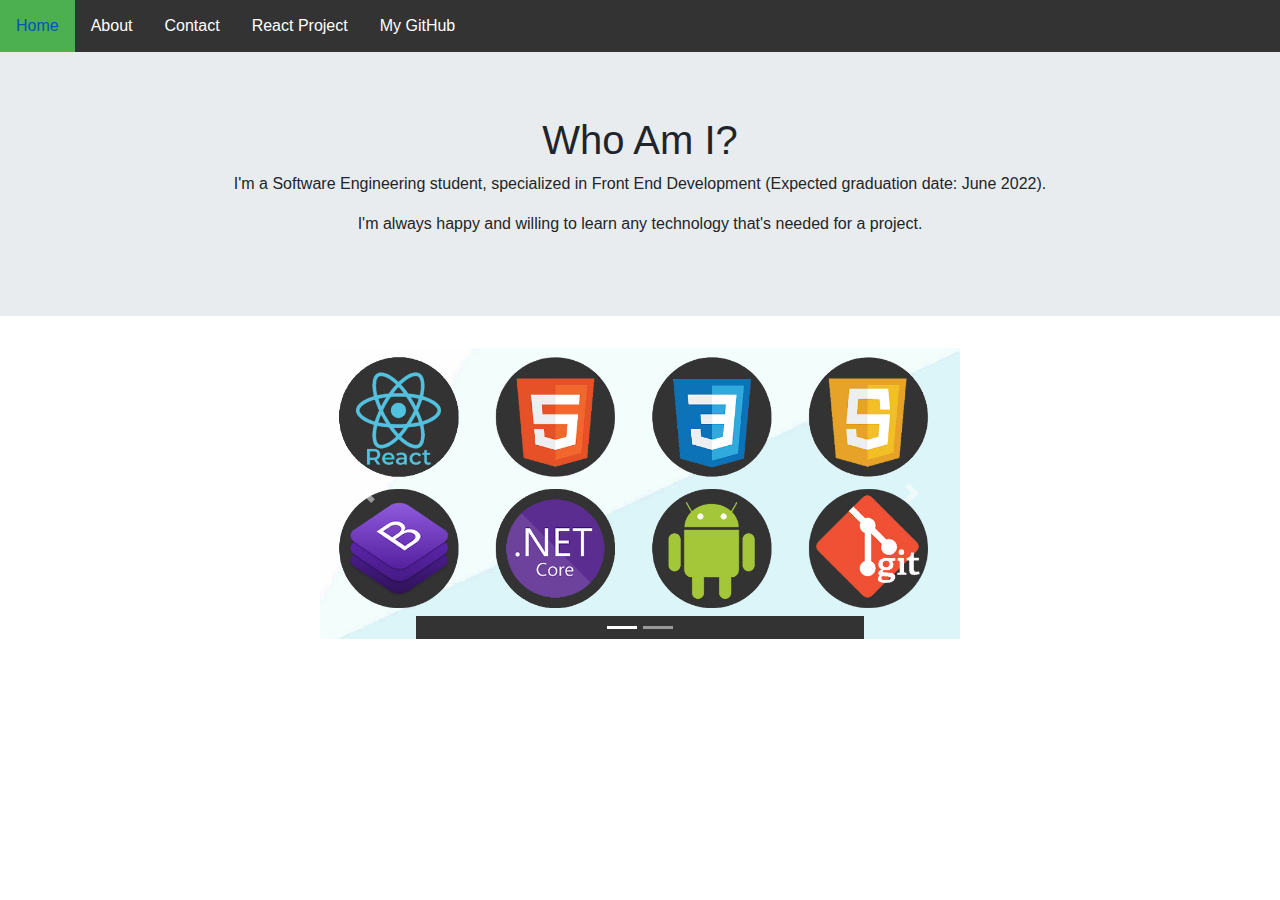
<file: index.html>
<!DOCTYPE html>
<html lang="en">
  <head>
    <title>Mike</title>
    <meta charset="utf-8" />
    <meta name="viewport" content="width=device-width, initial-scale=1" />
    <link
      rel="stylesheet"
      href="https://maxcdn.bootstrapcdn.com/bootstrap/4.5.2/css/bootstrap.min.css"
    />
    <script src="https://ajax.googleapis.com/ajax/libs/jquery/3.5.1/jquery.min.js"></script>
    <script src="https://cdnjs.cloudflare.com/ajax/libs/popper.js/1.16.0/umd/popper.min.js"></script>
    <script src="https://maxcdn.bootstrapcdn.com/bootstrap/4.5.2/js/bootstrap.min.js"></script>

    <link rel="stylesheet" href="stylesNew.css" />
    <link rel="stylesheet" type="text/css" href="cardbs.css" />
  </head>
  <body>
    <ul>
      <li><a class="active" href="index.html">Home</a></li>
      <li><a href="about.html">About</a></li>
      <li><a href="contact.html">Contact</a></li>
	  <li><a href="https://mikenotu.github.io/chess-champions/">React Project</a></li>
      <li><a href="https://github.com/MikeNotu">My GitHub</a></li>
    </ul>

    <div class="jumbotron jumbotron-fluid">
      <div class="container">
        <h1>Who Am I?</h1>
        <p>
          I'm a Software Engineering student, specialized in Front End Development (Expected graduation date: June 2022).
        </p>
        <p>
          I'm always happy and willing to learn any technology that's needed for
          a project.
        </p>
      </div>
    </div>

    <!-- ---------------------------------------------------- -->

    <div id="demo" class="carousel slide" data-ride="carousel">
      <!-- Indicators -->
      <ul class="carousel-indicators">
        <li data-target="#demo" data-slide-to="0" class="active"></li>
        <li data-target="#demo" data-slide-to="1"></li>
        <!-- <li data-target="#demo" data-slide-to="2"></li> -->
      </ul>

      <!-- The slideshow -->
      <div class="carousel-inner">
        <div class="carousel-item active">
          <a href="about.html"
            ><img src="1.jpg" alt="Chicago" width="1100" height="500"
          /></a>        </div>
        <div class="carousel-item">
          <a href="https://github.com/MikeNotu"
            ><img src="2.jpg" alt="Chicago" width="1100" height="500"
          /></a>
        </div>
        <!-- <div class="carousel-item">
          <img src="ny.jpg" alt="New York" width="1100" height="500" />
        </div> -->
      </div>

      <!-- Left and right controls -->
      <a class="carousel-control-prev" href="#demo" data-slide="prev">
        <span class="carousel-control-prev-icon"></span>
      </a>
      <a class="carousel-control-next" href="#demo" data-slide="next">
        <span class="carousel-control-next-icon"></span>
      </a>
    </div>

    <br />
  </body>
</html>
</file>
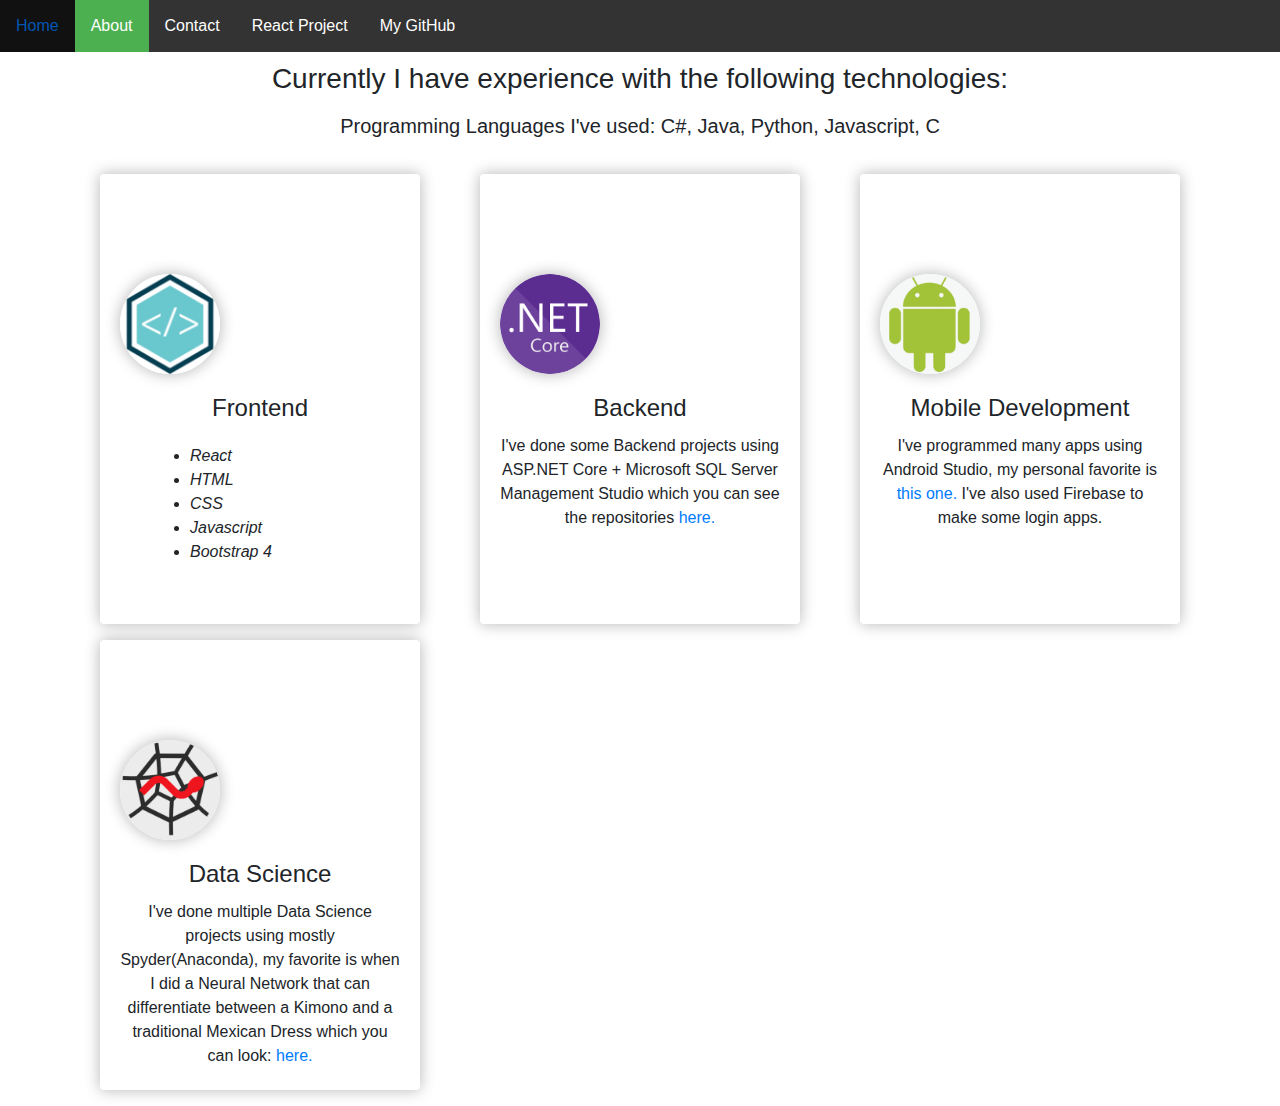
<file: about.html>
<!DOCTYPE html>
<html lang="en">
<head>
  <title>Mike</title>
  <meta charset="utf-8">
  <meta name="viewport" content="width=device-width, initial-scale=1">
  <link rel="stylesheet" href="https://maxcdn.bootstrapcdn.com/bootstrap/4.5.2/css/bootstrap.min.css">
  <script src="https://ajax.googleapis.com/ajax/libs/jquery/3.5.1/jquery.min.js"></script>
  <script src="https://cdnjs.cloudflare.com/ajax/libs/popper.js/1.16.0/umd/popper.min.js"></script>
  <script src="https://maxcdn.bootstrapcdn.com/bootstrap/4.5.2/js/bootstrap.min.js"></script>

  <link rel="stylesheet" href="stylesNew.css">
  <link rel="stylesheet" type="text/css" href="cardbs.css" />
  <link rel="stylesheet" type="text/css" href="about.css" />

  <link
  rel="stylesheet"
  href="https://cdnjs.cloudflare.com/ajax/libs/font-awesome/5.15.3/css/all.min.css"
  integrity="sha512-iBBXm8fW90+nuLcSKlbmrPcLa0OT92xO1BIsZ+ywDWZCvqsWgccV3gFoRBv0z+8dLJgyAHIhR35VZc2oM/gI1w=="
  crossorigin="anonymous"
/>
</head>
<body>
    
  <ul>
    <li><a href="index.html">Home</a></li>
    <li><a class="active" href="about.html">About</a></li>
    <li><a href="contact.html">Contact</a></li>
	<li><a href="https://mikenotu.github.io/chess-champions/">React Project</a></li>
    <li><a href="https://github.com/MikeNotu">My GitHub</a></li>
  </ul>

  <h3 style="position: relative; top:10px; text-align: center;">Currently I have experience with the following technologies:</h3>
  <h5 style="position: relative; top:20px; text-align: center;">Programming Languages I've used: C#, Java, Python, Javascript, C</h5>
  

  <div class="container ">
    <div class="card-deck">
        <div class="row pt-5 m-auto">
          <div class="col-md-6 col-lg-4 pb-3">
            <!-- Copy the content below until next comment -->
            <div class="card card-custom bg-white border-white border-0">
              <div
                class="card-custom-img"
                style="
                  background-image: url(http://res.cloudinary.com/d3/image/upload/c_scale,q_auto:good,w_1110/trianglify-v1-cs85g_cc5d2i.jpg);
                "
              ></div>
              <div class="card-custom-avatar">
                <img
                  class="img-fluid"
                  src="front.png"
                  alt="Avatar"
                />
              </div>
              <div class="card-body" style="overflow-y: auto; ">
                <h4 style="text-align: center;" class="card-title">Frontend</h4>
                <li class="lista">React<i class="fab fa-react"></i></li><br>  
              <li class="lista">HTML<i class="fab fa-html5 fa-fw"></i></li><br>    
              <li class="lista">CSS<i class="fab fa-css3-alt fa-fw"></i></li><br>
              <li class="lista">Javascript
                <i class="fas fa-square fa"></i>
                <i style="position: relative; right:22.3px;"class="fab fa-js-square"></i>
              </li><br>
              <li class="lista">Bootstrap 4<i class="fab fa-bootstrap fa-fw"></i></li><br>    
              </div>
              <!-- <div
                class="card-footer"
                style="background: inherit; border-color: inherit"
              >
                <a href="#" class="btn btn-primary">Option</a>
                <a href="#" class="btn btn-outline-primary">Other option</a>
              </div> -->
            </div>
            
        </div>
        
        <!-- ---------------------------------------------------- -->

        <div class="col-md-6 col-lg-4 pb-3">
            <!-- Copy the content below until next comment -->
            <div class="card card-custom bg-white border-white border-0">
              <div
                class="card-custom-img"
                style="
                  background-image: url(http://res.cloudinary.com/d3/image/upload/c_scale,q_auto:good,w_1110/trianglify-v1-cs85g_cc5d2i.jpg);
                "
              ></div>
              <div class="card-custom-avatar">
                <img
                  class="img-fluid"
                  src="asp.png"
                  alt="Avatar"
                />
              </div>
              <div class="card-body" >
                <h4 style="text-align: center;" class="card-title">Backend</h4>
                <p class="card-text">
                  I've done some Backend projects using ASP.NET Core + Microsoft SQL Server Management Studio which you can see the repositories
                  <a
                    href="https://github.com/MikeNotu?tab=repositories"
                    target="_blank"
                    >here.</a
                  >
                </p>
              </div>


              <!-- <div
                class="card-footer"
                style="background: inherit; border-color: inherit"
              >
                <a href="#" class="btn btn-primary">Option</a>
                <a href="#" class="btn btn-outline-primary">Other option</a>
              </div> -->
            </div>
            
        </div>






        <div class="col-md-6 col-lg-4 pb-3">
          <!-- Copy the content below until next comment -->
          <div class="card card-custom bg-white border-white border-0">
            <div
              class="card-custom-img"
              style="
                background-image: url(http://res.cloudinary.com/d3/image/upload/c_scale,q_auto:good,w_1110/trianglify-v1-cs85g_cc5d2i.jpg);
              "
            ></div>
            <div class="card-custom-avatar">
              <img
                class="img-fluid"
                src="a.jpg"
                alt="Avatar"
              />
            </div>
            <div class="card-body" >
              <h4 style="text-align: center;" class="card-title">Mobile Development</h4>
              <p class="card-text">
                I've programmed many apps using Android Studio, my personal favorite is 
                <a
                  href="https://www.youtube.com/watch?v=1U1sspCSeUo&feature=youtu.be"
                  target="_blank"
                  >this one.</a
                >
                I've also used Firebase to make some login apps.
              </p>
            </div>
            <!-- <div
              class="card-footer"
              style="background: inherit; border-color: inherit"
            >
              <a href="#" class="btn btn-primary">Option</a>
              <a href="#" class="btn btn-outline-primary">Other option</a>
            </div> -->
          </div>
          
      </div>



        <div class="col-md-6 col-lg-4 pb-3">
          <!-- Copy the content below until next comment -->
          <div class="card card-custom bg-white border-white border-0">
            <div
              class="card-custom-img"
              style="
                background-image: url(http://res.cloudinary.com/d3/image/upload/c_scale,q_auto:good,w_1110/trianglify-v1-cs85g_cc5d2i.jpg);
              "
            ></div>
            <div class="card-custom-avatar">
              <img
                class="img-fluid"
                src="spyder.png"
                alt="Avatar"
              />
            </div>
                            <div class="card-body" >
                <h4 style="text-align: center;" class="card-title">Data Science</h4>
                <p class="card-text">
                  I've done multiple Data Science projects using mostly Spyder(Anaconda), my favorite is when I did a Neural Network that can differentiate between a Kimono and a traditional Mexican Dress which you can look:
                  <a
                    href="https://www.youtube.com/watch?v=hTg2xmiK1qU&ab_channel=Mike98"
                    target="_blank"
                    >here.</a>
                </p>
              </div>
            <!-- <div
              class="card-footer"
              style="background: inherit; border-color: inherit"
            >
              <a href="#" class="btn btn-primary">Option</a>
              <a href="#" class="btn btn-outline-primary">Other option</a>
            </div> -->
          </div>
          
      </div>










      </div>
  </div>

  
</body>
</html>
</file>
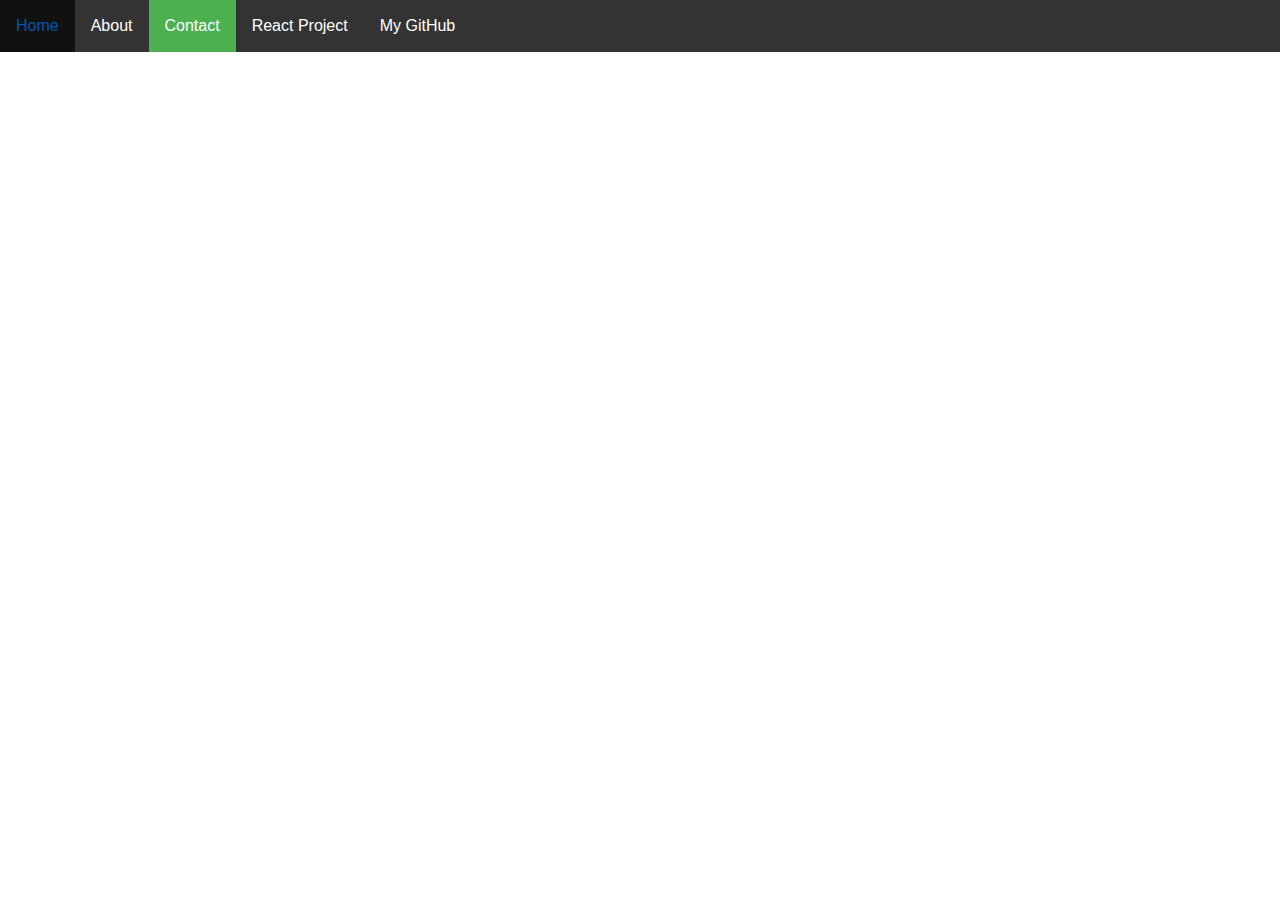
<file: contact.html>
<!DOCTYPE html>
<html lang="en">
  <head>
    <title>Mike</title>
    <meta charset="utf-8" />
    <meta name="viewport" content="width=device-width, initial-scale=1" />
    <link
      rel="stylesheet"
      href="https://maxcdn.bootstrapcdn.com/bootstrap/4.5.2/css/bootstrap.min.css"
    />
    <script src="https://ajax.googleapis.com/ajax/libs/jquery/3.5.1/jquery.min.js"></script>
    <script src="https://cdnjs.cloudflare.com/ajax/libs/popper.js/1.16.0/umd/popper.min.js"></script>
    <script src="https://maxcdn.bootstrapcdn.com/bootstrap/4.5.2/js/bootstrap.min.js"></script>

    <link rel="stylesheet" href="stylesNew.css" />
    <link rel="stylesheet" type="text/css" href="cardbs.css" />
  </head>
  <body>
    <ul>
        <li><a href="index.html">Home</a></li>
        <li><a href="about.html">About</a></li>
        <li><a class="active" href="contact.html">Contact</a></li>
		<li><a href="https://mikenotu.github.io/chess-champions/">React Project</a></li>
        <li><a href="https://github.com/MikeNotu">My GitHub</a></li>
      </ul>

    <iframe style="position: relative; top: 50px;" 
    src="https://docs.google.com/forms/d/e/1FAIpQLSdVvMKIRXVWa9u5Jtlcv3WeZaGrTVJsthhd5T8I2ZTT_whp4g/viewform?embedded=true" width=100% height="700px"  frameborder="0" marginheight="0" marginwidth="0">Cargando…</iframe>

    <!-- <iframe style="position: absolute; left:25%;"; src="https://docs.google.com/forms/d/e/1FAIpQLSdVvMKIRXVWa9u5Jtlcv3WeZaGrTVJsthhd5T8I2ZTT_whp4g/viewform?embedded=true" width="640" height="415" frameborder="0" marginheight="0" marginwidth="0">Cargando…</iframe> -->


    
  </body>
</html>
</file>
<file: stylesNew.css>
ul {
    list-style-type: none;
    margin: 0;
    padding: 0;
    overflow: hidden;
    background-color: #333;
  }
  
  li {
    float: left;
  }
  
  li a {
    display: block;
    color: white;
    text-align: center;
    padding: 14px 16px;
    text-decoration: none;
  }
  
  li a:hover{
    text-decoration: none;

  }

  li a:hover:not(.active) {
    background-color: #111;
  }
  
  .active {
    background-color: #4CAF50;
  }

  h1,p{
    text-align: center;


}

.carousel-inner img {
    width: 100%;
    height: 100%;
  }

  .center {
    position: absolute;
    top: 0%;
    width: 100%;
    text-align: center;
  }

  .carousel{
    position: relative;
    left: 25%;
    width: 50%;

  }

  @media screen and (max-width: 500px) {

      .carousel{
    position: relative;
    left: 0%;
    width: 100%;

  }

}
</file>
<file: cardbs.css>
.card-custom {
    overflow: hidden;
    min-height: 450px;
    box-shadow: 0 0 15px rgba(10, 10, 10, 0.3);
  }
  
  .card-custom-img {
    height: 200px;
    min-height: 200px;
    background-repeat: no-repeat;
    background-size: cover;
    background-position: center;
    border-color: inherit;
  }
  
  /* First border-left-width setting is a fallback */
  .card-custom-img::after {
    position: absolute;
    content: '';
    top: 161px;
    left: 0;
    width: 0;
    height: 0;
    border-style: solid;
    border-top-width: 40px;
    border-right-width: 0;
    border-bottom-width: 0;
    border-left-width: 545px;
    border-left-width: calc(575px - 5vw);
    border-top-color: transparent;
    border-right-color: transparent;
    border-bottom-color: transparent;
    border-left-color: inherit;
  }
  
  .card-custom-avatar img {
    border-radius: 50%;
    box-shadow: 0 0 15px rgba(10, 10, 10, 0.3);
    position: absolute;
    top: 100px;
    left: 1.25rem;
    width: 100px;
    height: 100px;
  }
</file>
<file: about.css>
.lista {
  font-style: italic;
  position: relative;
  top:10px;
left:25%;
}
.fa-html5 {
  color: rgb(227, 75, 33);
}

.fa-react {
  color: rgb(97, 218, 251);
}

.fa-css3-alt {
  color: rgb(0, 118, 188);
}

.fa-js-square {

/*   color: rgb(255, 204, 20); 
*/



  color: rgb(247, 223, 30);

 
  /* margin-left: -10px;
  margin-right: -10px; */

}

.fa-git-square {
    color: rgb(240,80,51);
  }

.fa-bootstrap {
    color: rgb(86, 61, 124);
  }

  .fa-cloud {
    color: rgb(10, 75, 177);

  }

  .fa-square {
    color: rgb(0, 0, 0);


    /* margin-left: -10px;
    margin-right: -10px; */


  }
  
  .fa-mobile-alt {
    color: rgb(54, 52, 214);
  }

  /* .fa-circle {
    color: rgb(108, 66, 156);
  } */

  .fa-desktop{
      color: rgb(94, 189, 53);
  }

  .fa-file-code{
    color: rgb(0, 170, 195);
}

.fa-android{
    color: rgb(164, 198, 57);
}

.fa-file-alt{
    color: rgb(73, 78, 88);
}

  i {
    margin-left: 2px;
    margin-right: 2px;
  }

  li{
    /* position: relative;
left:25%; */
  }
</file>
